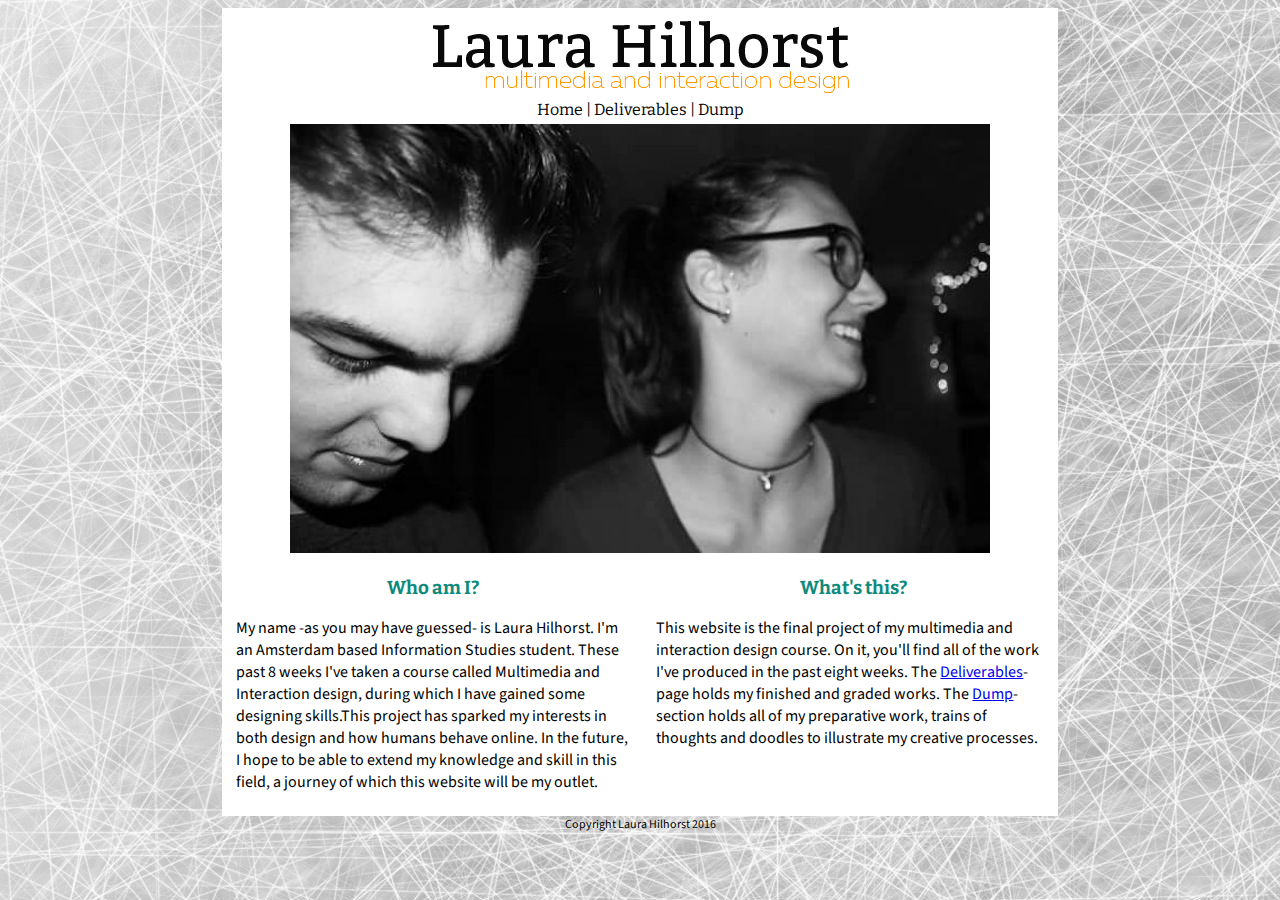
<file: index.html>
<!DOCTYPE html>
<html>
<head>
	<title>Portfolio Laura Hilhorst</title>
	<link rel='stylesheet' type='text/css' href='portfolio.css'>
	<link href='https://fonts.googleapis.com/css?family=Bitter' rel='stylesheet' type='text/css'>
	<link href='https://fonts.googleapis.com/css?family=Source+Sans+Pro' rel='stylesheet' type='text/css'>
</head>
<body background='texture-background.jpg'>
	<div id='wrapper'>
		<a href='index.html'><img class='header' src='logo-portfolio.png'></a>
	
		<ul class='navbar'>
			<li class='navbar'><a class='navbar' href='index.html'>Home | </a></li>
			<li class='navbar'><a class='navbar' href='deliverables.html'>Deliverables | </a></li>
			<li class='navbar'><a class='navbar' href='dump.html'>Dump</a></li>
		</ul>
	
		<img id='home_img' src='laura-en-jorik.jpg'>
		<div id='about-me'>
			<h3>Who am I?</h3>
			<p>My name -as you may have guessed- is Laura Hilhorst. I'm an Amsterdam based Information Studies student. These past 8 weeks I've taken a course called Multimedia and Interaction design, during which I have gained some designing skills.This project has sparked my interests in both design and how humans behave online. In the future, I hope to be able to extend my knowledge and skill in this field, a journey of which this website will be my outlet.</p>
		</div>
		<div id='about-site'>
			<h3>What's this?</h3>
			<p>This website is the final project of my multimedia and interaction design course. On it, you'll find all of the work I've produced in the past eight weeks. The <a href='deliverables.html'>Deliverables</a>-page holds my finished and graded works. The <a href='dump.html'>Dump</a>-section holds all of my preparative work, trains of thoughts and doodles to illustrate my creative processes.</p>
		</div>
	</div>
	<footer>
		<p class='footer'>Copyright Laura Hilhorst 2016</p>
	</footer>



</body>
</html>
</file>
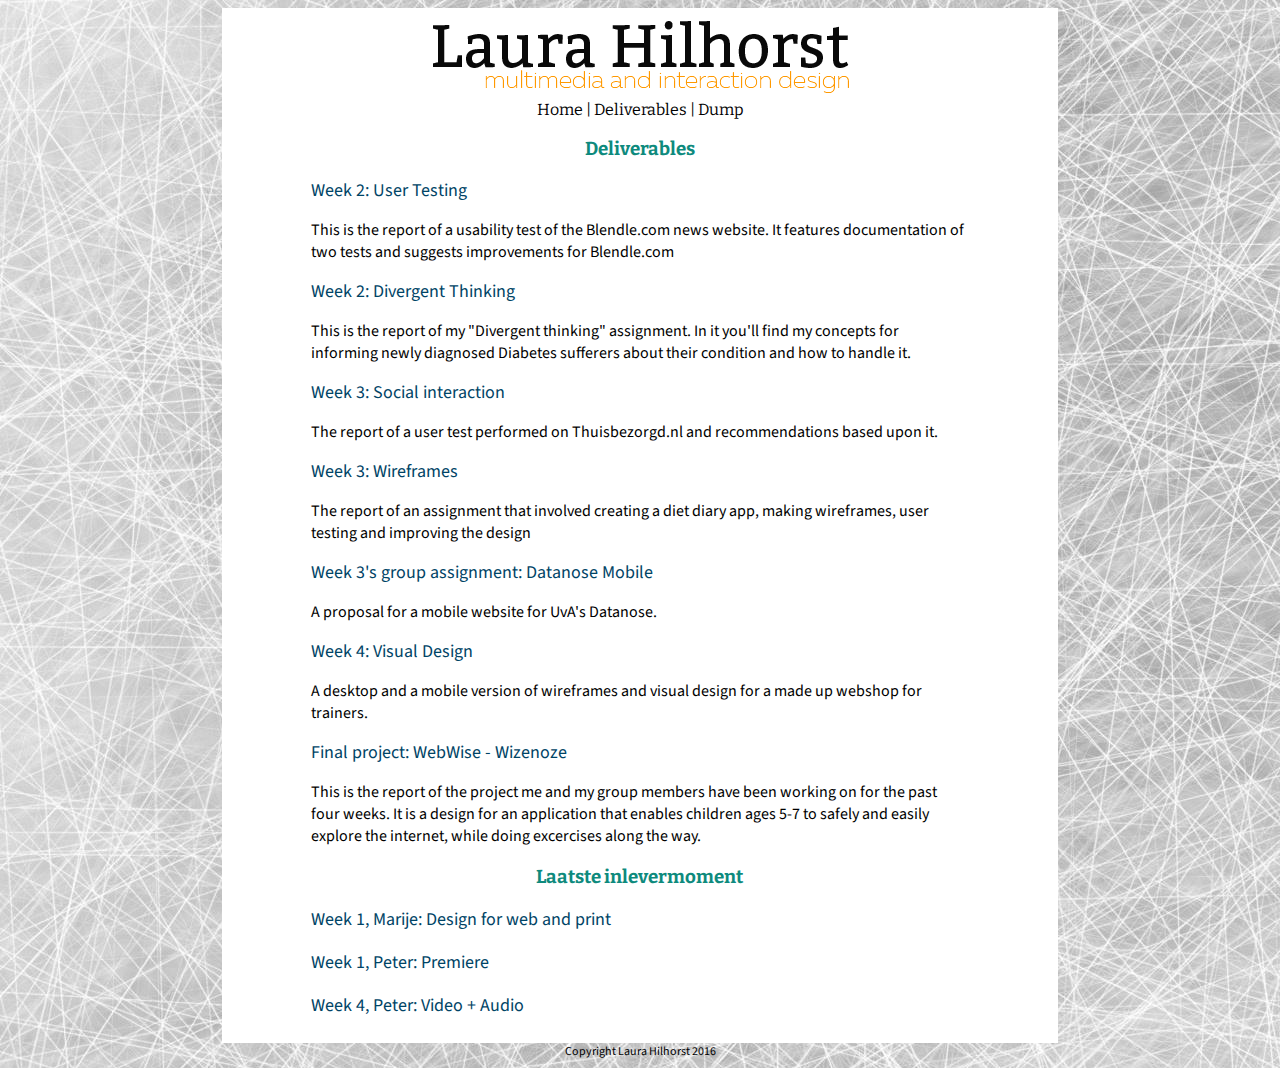
<file: deliverables.html>
<!DOCTYPE html>
<html>
<head>
	<title>Portfolio Laura Hilhorst</title>
	<link rel='stylesheet' type='text/css' href='portfolio.css'>
	<link href='https://fonts.googleapis.com/css?family=Bitter' rel='stylesheet' type='text/css'>
	<link href='https://fonts.googleapis.com/css?family=Source+Sans+Pro' rel='stylesheet' type='text/css'>
</head>
<body>
	<div id='wrapper'>
		<a href='index.html'><img class='header' src='logo-portfolio.png'></a>
	
		<ul class='navbar'>
			<li class='navbar'><a class='navbar' href='index.html'>Home | </a></li>
			<li class='navbar'><a class='navbar' href='deliverables.html'>Deliverables | </a></li>
			<li class='navbar'><a class='navbar' href='dump.html'>Dump</a></li>
		</ul>

		<h3 class='pagehead'>Deliverables</h3>
		<div id='cont-del'>
			<a class='linkItem' href='user-test-4.pdf'>Week 2: User Testing</a>
			<p>This is the report of a usability test of the Blendle.com news website. It features documentation of two tests and suggests improvements for Blendle.com</p>
			<a class='linkItem' href='Verslag_divergent_thinking.pdf'>Week 2: Divergent Thinking</a>
			<p>This is the report of my "Divergent thinking" assignment. In it you'll find my concepts for informing newly diagnosed Diabetes sufferers about their condition and how to handle it.</p>
			<a class='linkItem' href='Social-interaction-Thuisbezorgd.nl.pptx'>Week 3: Social interaction</a>
			<p>The report of a user test performed on Thuisbezorgd.nl and recommendations based upon it.</p>
			<a class='linkItem' href='Verslag-wireframes.pdf'>Week 3: Wireframes</a>
			<p>The report of an assignment that involved creating a diet diary app, making wireframes, user testing and improving the design</p>
			<a class='linkItem' href='Datanose-verslag.pdf'>Week 3's group assignment: Datanose Mobile</a>
			<p>A proposal for a mobile website for UvA's Datanose.</p>
			<a class='linkItem' href='stoosh.pdf'>Week 4: Visual Design</a>
			<p>A desktop and a mobile version of wireframes and visual design for a made up webshop for trainers.</p>

			<a class='linkItem' href='webwise-eindverslag.pdf'>Final project: WebWise - Wizenoze</a>
			<p>This is the report of the project me and my group members have been working on for the past four weeks. It is a design for an application that enables children ages 5-7 to safely and easily explore the internet, while doing excercises along the way.</p>

			<h3 class='pagehead'>Laatste inlevermoment</h3>
			<a class='linkItem' href='marije_week_1.pdf'>Week 1, Marije: Design for web and print</a>

			<p class='linkItem' >Week 1, Peter: Premiere</p>
			<object class='video' data="https://www.youtube.com/embed/_ZclY07kD9c" width="560" height="315"></object>

			<p class='linkItem'>Week 4, Peter: Video + Audio</p>
			<object class='video' data="https://www.youtube.com/embed/Lek3RMel6Q4" width="560" height="315"></object>
		</div>
	</div>
	<footer>
		<p class='footer'>Copyright Laura Hilhorst 2016</p>
	</footer>

</body>
</html>
</file>
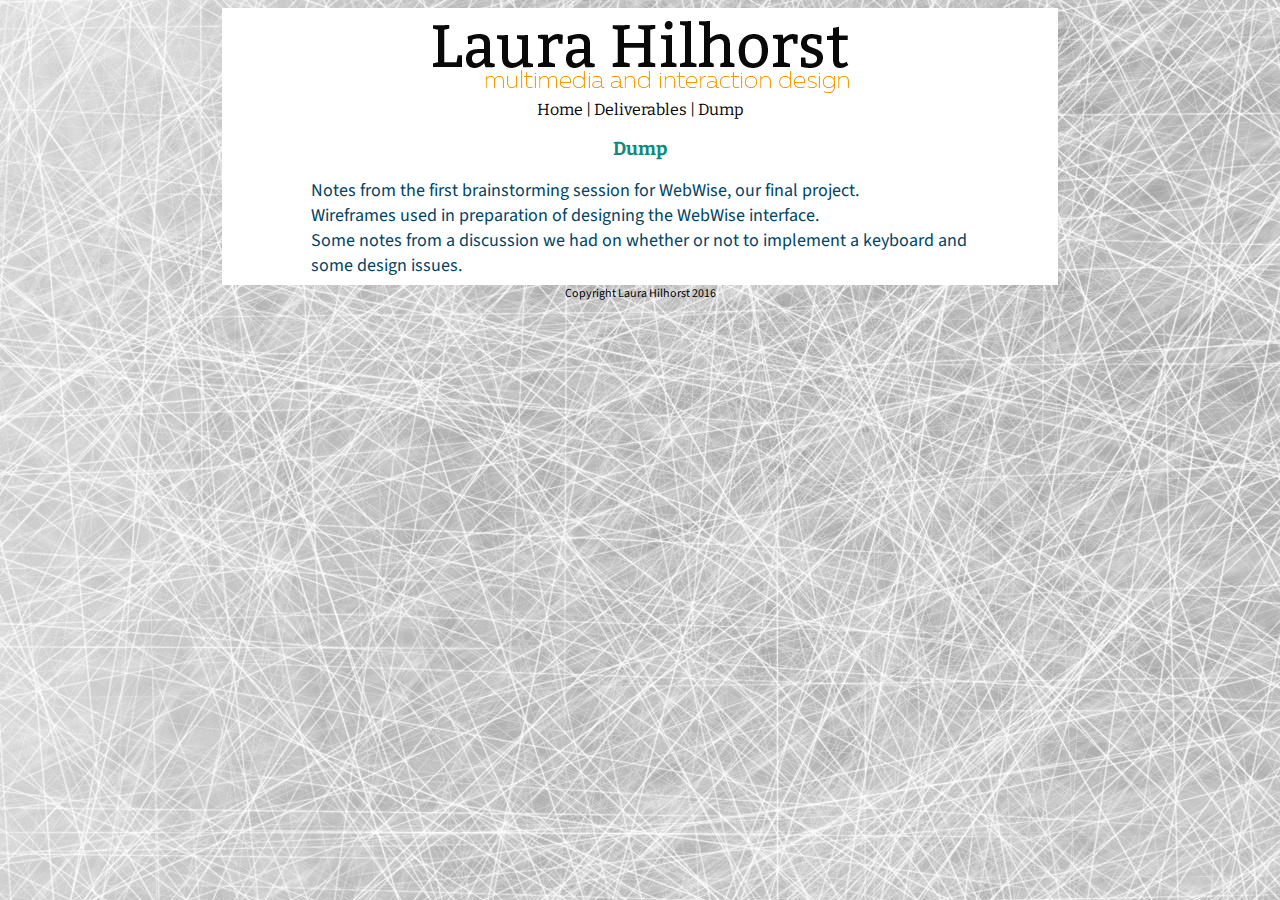
<file: dump.html>
<!DOCTYPE html>
<html>
<head>
	<title>Portfolio Laura Hilhorst</title>
	<link rel='stylesheet' type='text/css' href='portfolio.css'>
	<link href='https://fonts.googleapis.com/css?family=Bitter' rel='stylesheet' type='text/css'>
	<link href='https://fonts.googleapis.com/css?family=Source+Sans+Pro' rel='stylesheet' type='text/css'>
</head>
<body>
	<div id='wrapper'>
		<a href='index.html'><img class='header' src='logo-portfolio.png'></a>
	
		<ul class='navbar'>
			<li class='navbar'><a class='navbar' href='index.html'>Home | </a></li>
			<li class='navbar'><a class='navbar' href='deliverables.html'>Deliverables | </a></li>
			<li class='navbar'><a class='navbar' href='dump.html'>Dump</a></li>
		</ul>

		<h3 class='pagehead'>Dump</h3>
		<div id='cont-dump'>
			<a class='linkItem' href='brainstorm.zip'>Notes from the first brainstorming session for WebWise, our final project.<br></a>
			<a class='linkItem' href='wireframes.zip'>Wireframes used in preparation of designing the WebWise interface.<br></a>
			<a class='linkItem' href='Besluitvormingkinderinterface.docx'>Some notes from a discussion we had on whether or not to implement a keyboard and some design issues.</a>
		</div>
	</div>
	<footer>
		<p class='footer'>Copyright Laura Hilhorst 2016</p>
	</footer>
	
</body>
</html>
</file>
<file: portfolio.css>
body {
	background-image: url('texture-background.jpg');
	background-repeat: no-repeat;
	background-attachment: fixed;
}

p {
	font-family: 'Source Sans Pro', sans-serif;
}

p.footer{
	font-family: 'Source Sans Pro', sans-serif;
	font-size: 12px;
	text-align: center;
	margin: 0px;
}

.header {
	display: block;
	margin-left: auto;
	margin-right: auto;
	height: auto;
	width: 90%;
	max-width: 421px;
}

#home_img {
	display: block;
	margin: 5px auto;
	height: auto;
	width: 90%;
	max-width: 700px;
}

.pagehead {
	font-family: 'Bitter', serif;
	color: #0E8A7D;
	text-align: center;

}
 
.linkItem {
	font-family: 'Source Sans Pro', sans-serif;
	color: #004466;
	text-decoration: none;
}

a.navbar:hover, a.linkItem:hover {
	color: #ff9900;
	text-decoration: none;

}

#wrapper {
	height: 100%;
	width: 65%;
	background-color: white;
	margin: auto;
	padding: 7px;
	overflow: auto;
}

#cont-del, #cont-dump {
	width: 80%;
	margin: auto;
}

h1 {
	text-align: center;
	color:;

}

ul.navbar{
	text-align: center;
	font-family: 'Bitter', serif;
	color: #14CCB9;
	list-style-type: none;
	margin: 0;
	padding: 0;
}

li.navbar{
	text-align: center;
	display: inline;
	color: #14CCB9;
}

a.navbar {
	text-decoration: none;
	color: #000000;
}
.linkItem {
	font-size: 18px;
}


div #about-me {
	width: 48%;
	float:left;
	margin-right: 7px;
	margin-left: 7px;
	font-family: 'Source Sans Pro', sans-serif;
}

div #about-site {
	float: right;
	width: 48%;
	margin-right: auto;
	font-family: 'Source Sans Pro', sans-serif;
	overflow: hidden;
}

#about-me > h3, #about-site > h3 {
	text-align: center;
	font-family: 'Bitter', serif;
	color: #0E8A7D;
}

.video {
	height: auto;
	width: 90%;
	max-width: 420px;
}

#poster {
	height: auto;
	width: 420px;

}
</file>
